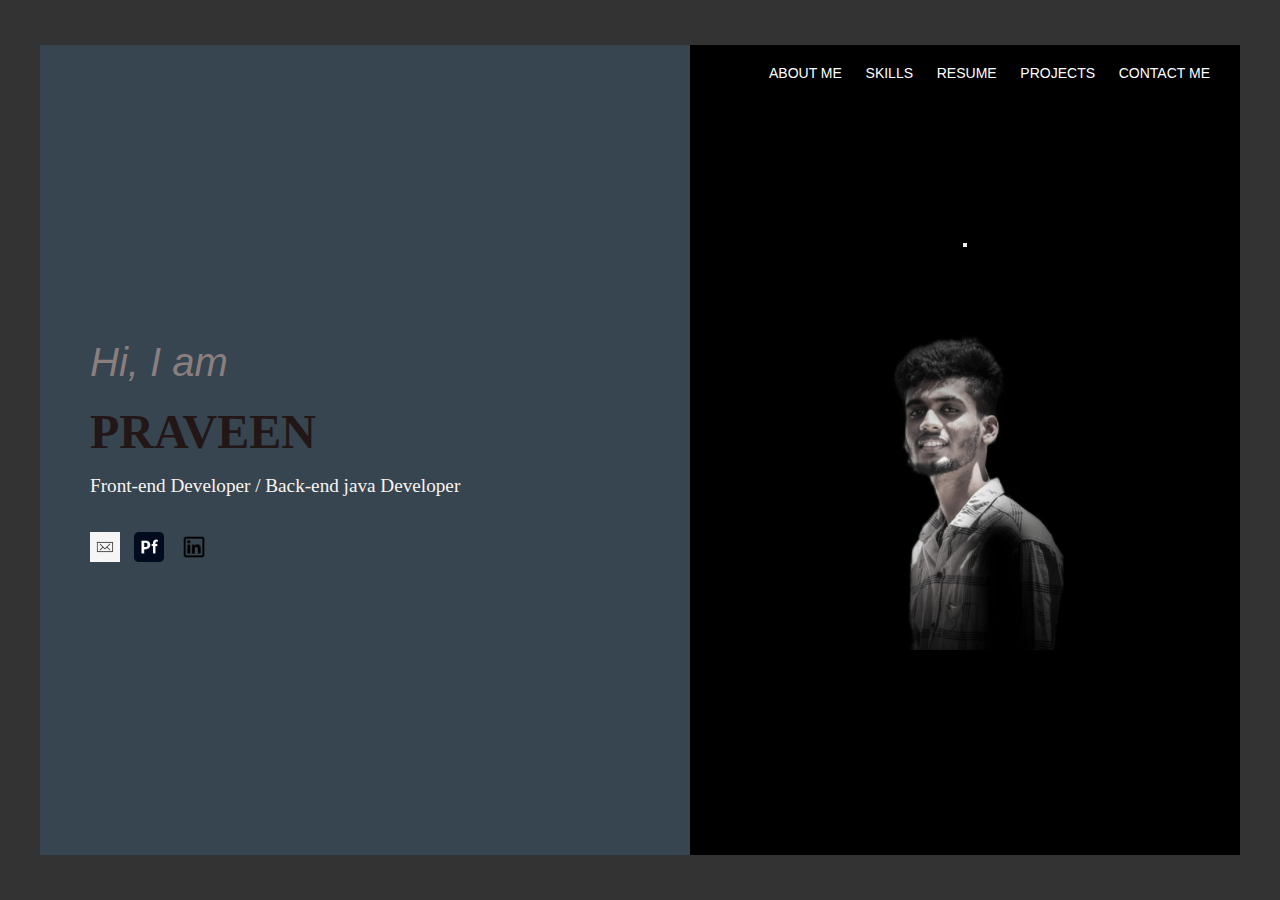
<file: index.html>
<!DOCTYPE html>
<html lang="en">

<head>
    <meta charset="UTF-8">
    <meta name="viewport" content="width=device-width, initial-scale=1.0">
    <title>Portfolio - PRAVEEN</title>
    <link rel="stylesheet" href="style.css">


</head>

<body>
    <div class="container">
        <!-- Left Section -->
        <div class="left-section">
            <p class="greeting">Hi, I am</p>
            <h1 class="name">PRAVEEN</h1>
            <p class="role">Front-end Developer / Back-end java Developer</p>
            <div class="social-links">
                <a href="mailto:praveenbe2003@gmail.com"><img src="imgs/email.png" alt="Email"></a>
                <a href="https://praveen2003java.github.io/website/"><img src="imgs/portf.png" alt="web"></a>
                <a href="https://www.linkedin.com/in/praveenr63/"><img src="imgs/linkedin.png" alt="LinkedIn"></a>
            </div>
        </div>

        <!-- Right Section -->
        <div class="right-section">
            <button>
                <nav>
                    <a href="aboutme.html">ABOUT ME</a>
                    <a href="skills.html">SKILLS</a>
                    <a href="cv.html">RESUME</a>
                    <a href="project.html">PROJECTS</a>
                    <a href="contact.html">CONTACT ME</a>
                </nav>
            </button>

            <div class="profile-image">
                <img src="imgs/pic.jpg" alt="Profile Image">
            </div>
        </div>
    </div>
</body>

</html>
</file>
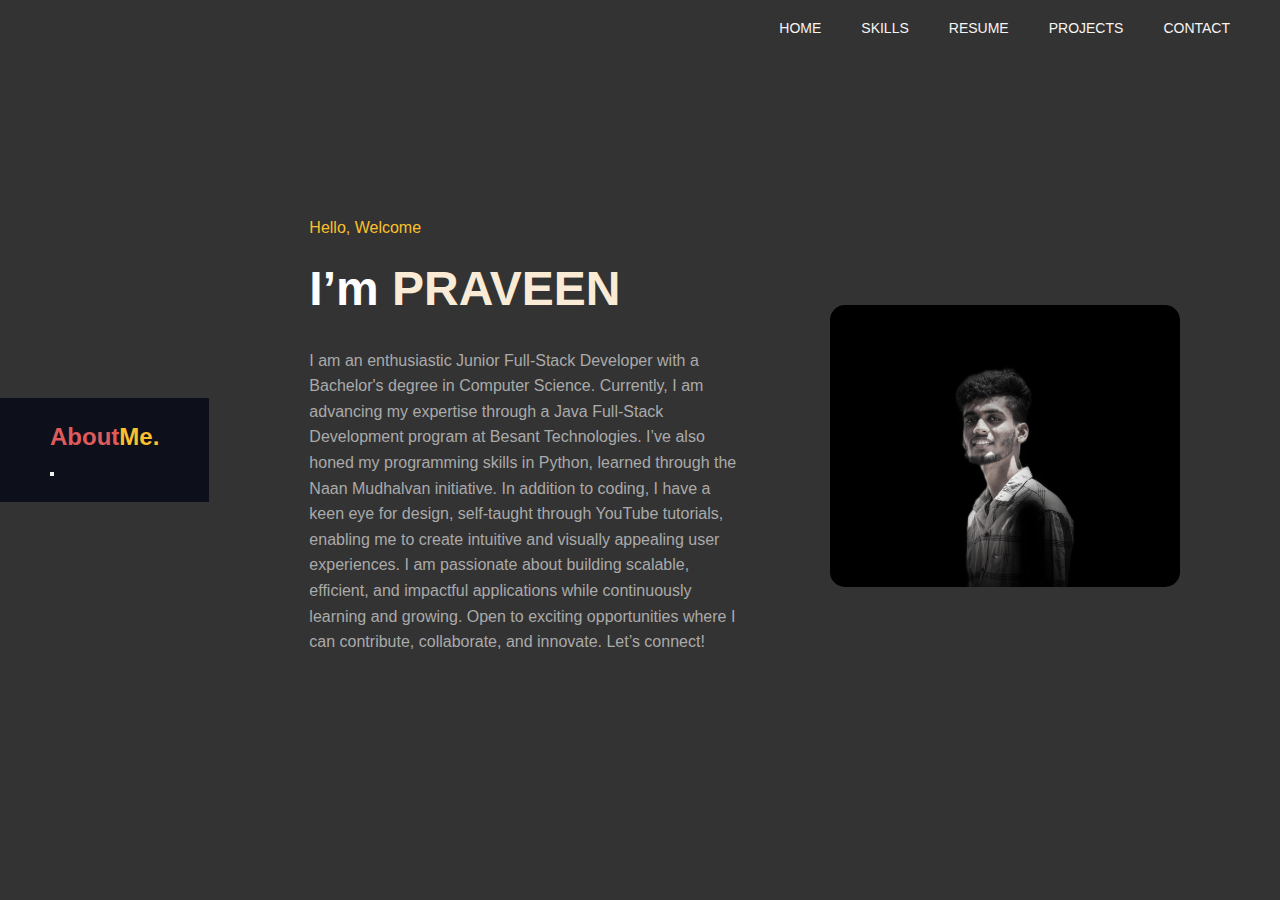
<file: aboutme.html>
<!DOCTYPE html>
<html lang="en">

<head>
    <meta charset="UTF-8">
    <meta name="viewport" content="width=device-width, initial-scale=1.0">
    <title>About Me</title>
    <link rel="stylesheet" href="style.css">
</head>

<body>
    <!-- Navigation Bar -->
    <header>
        <div class="navbar">
            <div class="logo">
                <span>About<span class="highlight">Me.</span></span>
            </div>
            <button>
                <nav>
                    <ul>
                        <li><a href="index.html">HOME</a></li>
                        <li><a href="skills.html">SKILLS</a></li>
                        <li><a href="cv.html">RESUME</a></li>
                        <li><a href="project.html">PROJECTS</a></li>
                        <li><a href="contact.html">CONTACT</a></li>
                    </ul>
            </button>
            </nav>
        </div>
    </header>

    <!-- Hero Section -->
    <section class="hero">
        <div class="hero-content">
            <p class="welcome-text">Hello, Welcome</p>
            <h1>I’m <span style="color: antiquewhite;">PRAVEEN</span></h1>
            <p class="description">
                I am an enthusiastic Junior Full-Stack Developer with a Bachelor's degree in Computer Science.
                Currently, I am advancing my expertise through a Java Full-Stack Development program at Besant
                Technologies. I’ve also honed my programming skills in Python, learned through the Naan Mudhalvan
                initiative.

                In addition to coding, I have a keen eye for design, self-taught through YouTube tutorials, enabling me
                to create intuitive and visually appealing user experiences.

                I am passionate about building scalable, efficient, and impactful applications while continuously
                learning and growing. Open to exciting opportunities where I can contribute, collaborate, and innovate.
                Let’s connect!
            </p>
        </div>
        <div class="hero-image">
            <img src="imgs/pic.jpg" alt="PRAVEEN">
        </div>
    </section>
</body>

</html>
</file>
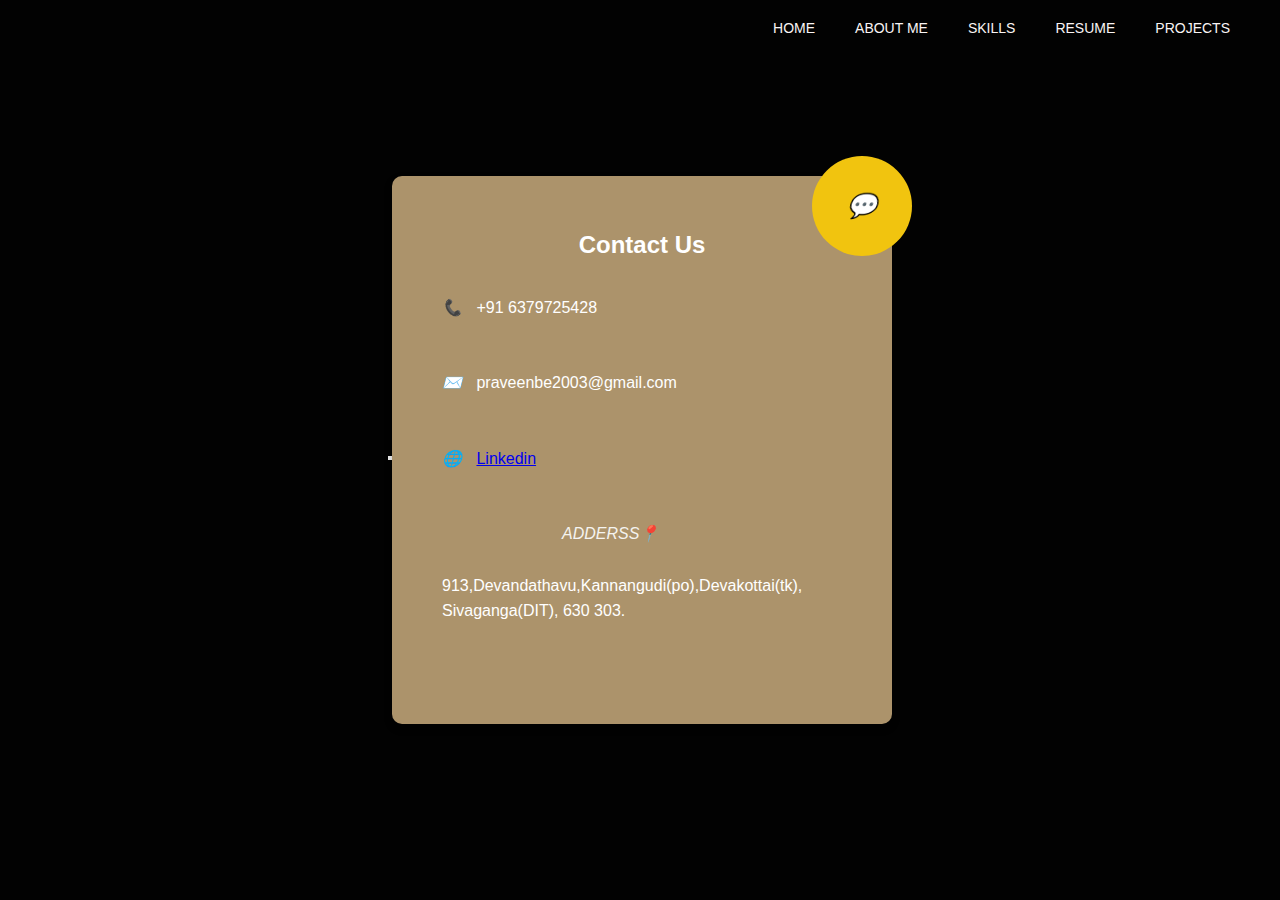
<file: contact.html>
<!DOCTYPE html>
<html lang="en">

<head>
    <meta charset="UTF-8">
    <meta name="viewport" content="width=device-width, initial-scale=1.0">
    <title>Contact Us</title>
    <link rel="stylesheet" href="style.css">
    <style>
        /* Reset CSS */
        * {
            margin: 0;
            padding: 0;
            box-sizing: border-box;
        }

        body {
            font-family: Arial, sans-serif;
            background-color: #020202;
            /* White background */
            display: flex;
            justify-content: center;
            align-items: center;
            height: 100vh;
            padding: 20px;
        }

        .contact-card {
            background-color: #ac936b;
            /* Black card background */
            color: white;
            border-radius: 10px;
            width: 500px;
            padding: 50px;
            box-shadow: 0 4px 8px rgba(0, 0, 0, 0.2);
            position: relative;
        }

        .contact-card h2 {
            text-align: center;
            margin-bottom: 30px;
            color: #ffffff;
        }

        .contact-card .info {
            margin-bottom: 50px;
        }

        .contact-card .info i {
            color: #f5f4f0;
            /* Yellow icons */
            margin-right: 10px;
        }

        .contact-card .info p {
            display: inline-block;
            color: #ffffff;
        }

        .contact-card .icon-container {
            position: absolute;
            top: -20px;
            right: -20px;
            width: 100px;
            height: 100px;
            background-color: #f1c40f;
            /* Yellow bubble */
            border-radius: 50%;
            display: flex;
            justify-content: center;
            align-items: center;
            box-shadow: 10 4px 8px rgba(0, 0, 0, 0.2);
        }

        .contact-card .icon-container i {
            font-size: 24px;
            color: #000000;
        }
    </style>
</head>

<body>
    <div class="navbar">
        <div class="logo">
            <button>
                <nav>
                    <ul>
                        <li><a href="index.html">HOME</a></li>
                        <li><a href="aboutme.html">ABOUT ME</a></li>
                        <li><a href="skills.html">SKILLS</a></li>
                        <li><a href="cv.html">RESUME</a></li>
                        <li><a href="project.html">PROJECTS</a></li>
                    </ul>
            </button>
            </nav>
        </div>
    </div>
    </header>
    <div class="contact-card">
        <div class="icon-container">
            <i>💬</i>
        </div>
        <h2>Contact Us</h2>
        <div class="info">
            <i>📞</i>
            <p>+91 6379725428</p>
        </div>
        <div class="info">
            <i>✉️</i>
            <p>praveenbe2003@gmail.com </p>
        </div>
        <div class="info">
            <i>🌐</i>
             <a href="https://www.linkedin.com/in/praveenr63/"> Linkedin </a>
        </div>
        <div class="info">
            <i><span style="margin:30%;;"> ADDERSS📍</span></i><br>
            <p> </p>
            <p>913,Devandathavu,Kannangudi(po),Devakottai(tk), Sivaganga(DIT), 630 303.</p>
        </div>
    </div>
</body>

</html>
</file>
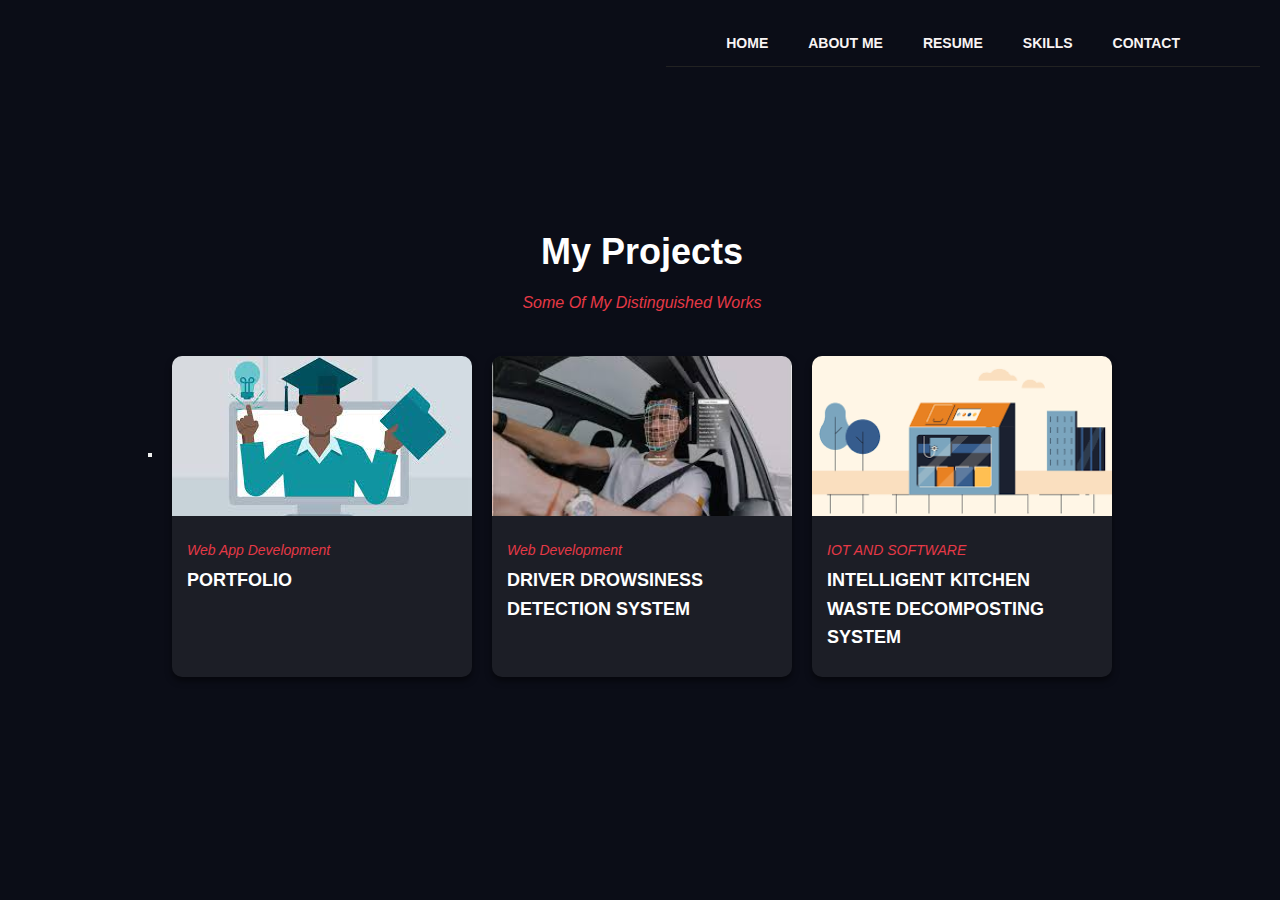
<file: project.html>
<!DOCTYPE html>
<html lang="en">

<head>
    <meta charset="UTF-8">
    <meta name="viewport" content="width=device-width, initial-scale=1.0">
    <title>Portfolio - My Projects</title>
    <link rel="stylesheet" href="style.css">
    <style>
        /* General Reset */
        * {
            margin: 0;
            padding: 0;
            box-sizing: border-box;
        }

        body {
            font-family: Arial, sans-serif;
            background-color: #0b0d17;
            color: #fff;
            line-height: 1.6;
        }

        /* Navigation Bar */
        nav {
            background-color: #0b0d17;
            padding: 15px 50px;
            display: flex;
            justify-content: space-between;
            align-items: center;
            border-bottom: 1px solid #222;
        }

        nav a {
            text-decoration: none;
            color: #fff;
            font-weight: bold;
            margin: 0 10px;
            font-size: 14px;
            transition: color 0.3s ease-in-out;
        }

        nav a:hover {
            color: #e63946;
        }

        .logo {
            color: #fff;
            font-size: 18px;
        }

        .logo span {
            color: #e63946;
        }

        /* Projects Section */
        .projects {
            text-align: center;
            padding: 50px 20px;
        }

        .projects h1 {
            font-size: 36px;
            margin-bottom: 10px;
            color: #ffffff;
        }

        .projects p {
            color: #e63946;
            font-style: italic;
            margin-bottom: 40px;
        }

        /* Cards Grid */
        .card-container {
            display: flex;
            justify-content: center;
            flex-wrap: wrap;
            gap: 20px;
        }

        .card {
            background-color: #1c1e26;
            width: 300px;
            border-radius: 10px;
            overflow: hidden;
            box-shadow: 0 4px 6px rgba(0, 0, 0, 0.5);
            transition: transform 0.3s ease-in-out;
        }

        .card:hover {
            transform: scale(1.05);
        }

        .card img {
            width: 100%;
            height: 160px;
            object-fit: cover;
        }

        .card-content {
            padding: 15px;
            text-align: left;
        }

        .card h3 {
            color: #ffffff;
            font-size: 18px;
            margin-bottom: 10px;
        }

        .card p {
            color: #e63946;
            font-size: 14px;
            margin-bottom: 5px;
        }

        /* Footer */
        footer {
            text-align: center;
            padding: 20px 0;
            background-color: #111;
            color: #999;
            font-size: 14px;
        }
    </style>
</head>

<body>
    <!-- Navigation Bar -->
    <div class="navbar">
        <div class="logo"></div>
        <button>
            <nav>
                <ul>
                    <li><a href="index.html">HOME</a></li>
                    <li><a href="aboutme.html">ABOUT ME</a></li>
                    <li><a href="cv.html">RESUME</a></li>
                    <li><a href="skills.html">SKILLS</a></li>
                    <li><a href="contact.html">CONTACT</a></li>
                </ul>
            </nav>
        </button>
    </div>
    </div>

    <!-- Projects Section -->
    <section class="projects">
        <h1>My Projects</h1>
        <p>Some Of My Distinguished Works</p>

        <div class="card-container">
            <!-- Project 1 -->
            <div class="card">
                <img src="imgs/PORT.jpeg" alt="IMG">
                <div class="card-content">
                    <p>Web App Development</p>
                    <h3>PORTFOLIO</h3>
                </div>
            </div>

            <!-- Project 2 -->
            <div class="card">
                <img src="imgs/DERIVE.jpeg" alt="IMG">
                <div class="card-content">
                    <p>Web Development</p>
                    <h3>DRIVER DROWSINESS DETECTION SYSTEM</h3>
                </div>
            </div>

            <!-- Project 3 -->
            <div class="card">
                <img src="imgs/SMART.png" alt="IMG">
                <div class="card-content">
                    <p>IOT AND SOFTWARE</p>
                    <h3> INTELLIGENT KITCHEN WASTE DECOMPOSTING SYSTEM </h3>
                </div>
            </div>
        </div>
    </section>
</body>

</html>
</file>
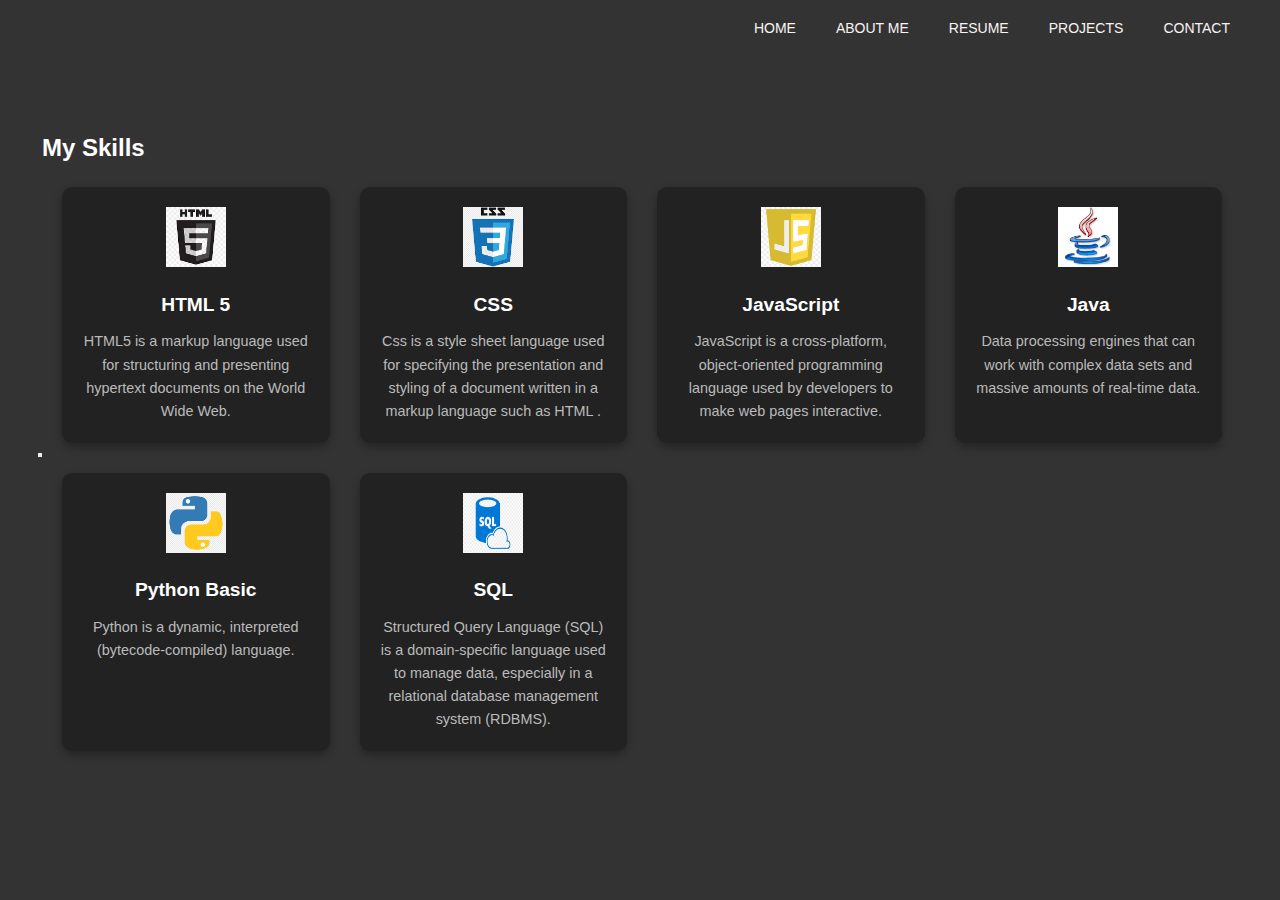
<file: skills.html>
<!DOCTYPE html>
<html lang="en">

<head>
    <meta charset="UTF-8">
    <meta name="viewport" content="width=device-width, initial-scale=1.0">
    <title>My Skills</title>
    <link rel="stylesheet" href="style.css">
</head>

<body>
    <div class="navbar">
        <div class="logo"></div>
        <button>
            <nav>
                <ul>
                    <li><a href="index.html">HOME</a></li>
                    <li><a href="aboutme.html">ABOUT ME</a></li>
                    <li><a href="cv.html">RESUME</a></li>
                    <li><a href="project.html">PROJECTS</a></li>
                    <li><a href="contact.html">CONTACT</a></li>
                </ul>
        </button>
        </nav>
    </div>
    </div>
    <section class="skills-section">
        <h2 class="title">My Skills</h2>
        <div class="skills-container">
            <!-- Skill 1 -->
            <div class="skill">
                <img src="imgs/images.jpeg" alt="HTML5">
                <h3>HTML 5</h3>
                <p>HTML5 is a markup language used for structuring and presenting hypertext documents on the World Wide
                    Web.</p>
            </div>
            <!-- Skill 2 -->
            <div class="skill">
                <img src="imgs/imaqe.png" alt="CSS">
                <h3>CSS</h3>
                <p>Css is a style sheet language used for specifying the presentation and styling of a document written
                    in a markup language such as HTML .</p>
            </div>
            <!-- Skill 3 -->
            <div class="skill">
                <img src="imgs/js.png" alt="JavaScript">
                <h3>JavaScript</h3>
                <p>JavaScript is a cross-platform, object-oriented programming language used by developers to make web
                    pages interactive.</p>
            </div>
            <!-- Skill 4 -->
            <div class="skill">
                <img src="imgs/java.jpeg" alt="java">
                <h3>Java</h3>
                <p>Data processing engines that can work with complex data sets and massive amounts of real-time data.
                </p>
            </div>
            <!-- Skill 5 -->
            <div class="skill">
                <img src="imgs/py.png" alt="python">
                <h3>Python Basic</h3>
                <p>Python is a dynamic, interpreted (bytecode-compiled) language.</p>
            </div>
            <!-- Skill 6 -->
            <div class="skill">
                <img src="imgs/sql.png" alt="SQL">
                <h3>SQL</h3>
                <p>Structured Query Language (SQL) is a domain-specific language used to manage data, especially in a
                    relational database management system (RDBMS).</p>
            </div>
        </div>
    </section>
</body>

</html>
</file>
<file: style.css>
/* General Reset */
* {
    margin: 0;
    padding: 0;
    box-sizing: border-box;
    font-family: Arial, sans-serif;
}


body {

    display: flex;
    justify-content: center;
    align-items: center;
    min-height: 100vh;
    background-color: #f4f4f4;
    margin: 100;
}

.container {
    display: flex;
    width: 100%;
    max-width: 1200px;
    height: 90vh;
    background-color: white;
}

/* Left Section */
.left-section {
    flex: 1;
    background: #36454f;
    padding: 50px;
    display: flex;
    flex-direction: column;
    justify-content: center;
}

.greeting {
    font-size: 40px;
    font-style: italic;
    font-family: 'Segoe UI', Tahoma, Geneva, Verdana, sans-serif;
    margin-bottom: 0px;
    color: #8b7e7e;
}

.name {
    font-size: 3rem;
    color: #221616;
    font-weight: bold;
    font-family: fantasy;
}

.role {
    font-size: 1.2rem;
    color: #f9f4f4;
    margin-bottom: 20px;
    font-family: Georgia, 'Times New Roman', Times, serif;
}

.social-links img {
    width: 30px;
    margin: 10px 10px 0 0;
}

/* Right Section */
.right-section {
    flex: 1;
    background: #000;
    color: #fff;
    position: relative;
    display: flex;
    flex-direction: column;
    justify-content: center;
    align-items: center;
}

nav {
    position: absolute;
    top: 20px;
    right: 20px;
}

nav a {
    color: #fff;
    text-decoration: none;
    margin: 0 10px;
    font-size: 14px;
}

.contact-btn {
    background-color: #fff;
    color: #000;
    padding: 8px 15px;
    border-radius: 20px;
    font-weight: bold;
}

.profile-image img {
    width: 500px;
    border-radius: 100px;
}

/* about
/* Reset Defaults */
* {
    margin: 0;
    padding: 0;
    box-sizing: border-box;
    font-family: Arial, sans-serif;
}

body {
    background-color: #0d0f1b;
    color: #fff;
}

/* Header and Navbar */
header {
    background-color: #0d0f1b;
    padding: 20px 50px;
    display: flex;
    justify-content: space-between;
    align-items: center;
}

.navbar .logo {
    font-size: 24px;
    font-weight: bold;
    color: #df5b5b;
}

.navbar .logo .highlight {
    color: #fbc02d;
}

.navbar nav ul {
    list-style-type: none;
    display: flex;
}

.navbar nav ul li {
    margin-right: 20px;
}

.navbar nav ul li a {
    text-decoration: none;
    color: #f9f4f4;
    font-size: 14px;
    transition: color 0.3s ease;
}


/* Hero Section */
.hero {
    display: flex;
    justify-content: space-between;
    align-items: center;
    padding: 50px 100px;
}

.hero-content {
    max-width: 50%;
}

.hero-content .welcome-text {
    color: #fbc02d;
    font-size: 16px;
    margin-bottom: 10px;
}

.hero-content h1 {
    font-size: 48px;
    margin-bottom: 20px;
}

.hero-content h1 .name {
    color: #fff;
}

.hero-content .description {
    color: #aaa;
    font-size: 16px;
    margin-bottom: 30px;
}

.contact-button {
    background-color: #fbc02d;
    color: #0d0f1b;
    border: none;
    padding: 10px 20px;
    cursor: pointer;
    font-size: 16px;
    border-radius: 5px;
    transition: background-color 0.3s ease;
}

.contact-button:hover {
    background-color: #d89f00;
}

.hero-image img {
    width: 350px;
    border-radius: 15px;
}



/*skills




/* General Reset */
* {
    margin: 0;
    padding: 0;
    box-sizing: border-box;
}

body {
    font-family: Arial, sans-serif;
    background-color: #333;
    color: #fff;
    line-height: 1.6;
}

/* Section Title */
.section-title {
    text-align: center;
    margin: 30px 0;
    font-size: 2em;
    font-weight: bold;
    position: relative;
}

.section-title::after {
    content: '';
    display: block;
    width: 50px;
    height: 4px;
    background-color: #00ff6a;
    margin: 10px auto 0;
}

/* Skills Container */
.skills-container {
    display: grid;
    grid-template-columns: repeat(auto-fit, minmax(250px, 1fr));
    gap: 30px;
    padding: 20px;
    max-width: 1200px;
    margin: auto;
}

/* Skill Box */
.skill {
    text-align: center;
    background-color: #222;
    padding: 20px;
    border-radius: 10px;
    box-shadow: 0 4px 8px rgba(0, 0, 0, 0.3);
    transition: transform 0.3s ease, box-shadow 0.3s ease;
}

.skill img {
    width: 60px;
    height: 60px;
    margin-bottom: 15px;
}

.skill h3 {
    font-size: 1.2em;
    margin-bottom: 10px;
}

.skill p {
    font-size: 0.9em;
    color: #bbb;
}

/* Hover Effects */
.skill:hover {
    transform: translateY(-10px);
    box-shadow: 0 8px 16px rgba(0, 0, 0, 0.5);
}
</file>
